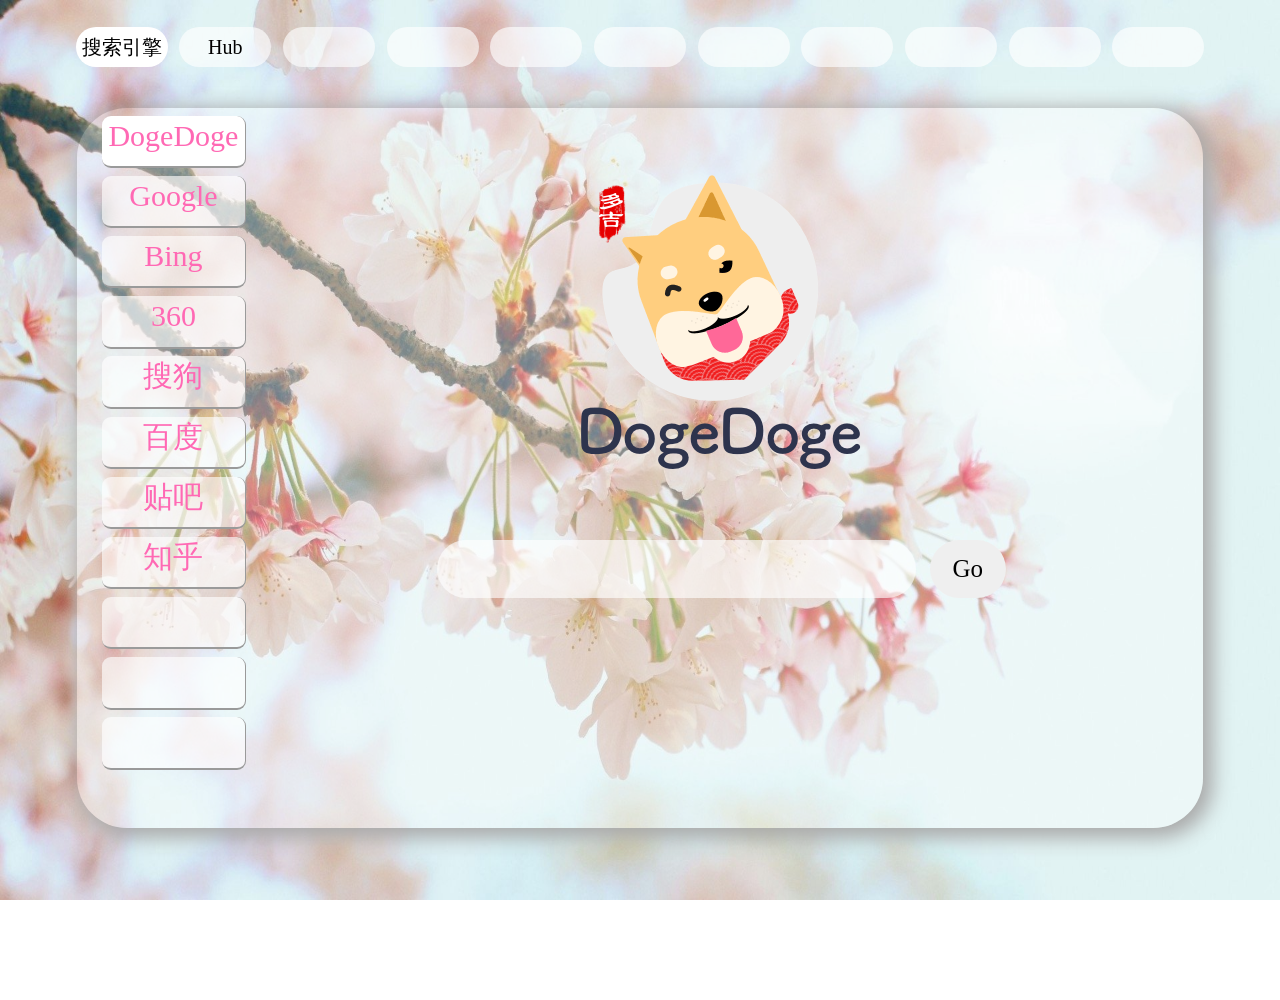
<file: index.html>
<!DOCTYPE html>
<html lang="en">

<head>
    <meta charset="UTF-8">
    <meta name="viewport" content="width=device-width, initial-scale=1.0">
    <title>主页</title>
    <link rel="stylesheet" href="css/normalize.css">
    <link rel="stylesheet" href="css/body.css">
    <link rel="stylesheet" href="css/main.css">
    <link rel="stylesheet" href="css/top.css">
    <link rel="stylesheet" href="css/tab.css">
    <link rel="stylesheet" href="css/tabu0.css">
    <link rel="stylesheet" href="css/tabu1.css">
    <script src="js/main.js"></script>
</head>

<body>

    <div id="top">
        <ul>
            <li>搜索引擎</li>
            <li>Hub</li>
            <li></li>
            <li></li>
            <li></li>
            <li></li>
            <li></li>
            <li></li>
            <li></li>
            <li></li>
            <li></li>
        </ul>
    </div>

    <div id="main">
        <div class="tab">
            <ul id="u0">
                <ul id="u0Left">
                    <li><a class="ss" href="https://www.dogedoge.com/">DogeDoge</a></li>
                    <li><a class="ss" href="https://www.google.com.hk/">Google</a></li>
                    <li><a class="ss" href="https://cn.bing.com/">Bing</a></li>
                    <li><a class="ss" href="https://www.so.com/">360</a></li>
                    <li><a class="ss" href="https://www.sogou.com/">搜狗</a></li>
                    <li><a class="ss" href="https://www.baidu.com/">百度</a></li>
                    <li><a class="ss" href="https://tieba.baidu.com/">贴吧</a></li>
                    <li><a class="ss" href="https://www.zhihu.com/signin?next=%2F">知乎</a></li>
                    <li><a class="ss" href=""></a></li>
                    <li><a class="ss" href=""></a></li>
                    <li><a class="ss" href=""></a></li>
                </ul>

                <ul id="u0Right">
                    <li><img src="" alt=""></li>
                    <li>
                        <input id="ssText" type="text">
                        <input id="ssGo" type="button" value="Go" onclick="go()">
                    </li>
                </ul>
            </ul>
        </div>

        <div class="tab">
            <ul id="u1">
                <li>
                    <img src="" alt="">
                    <a href="">
                        <div>
                            <p>Go!</p>
                        </div>
                    </a>
                </li>
                <li>
                    <img src="" alt="">
                    <a href="">
                        <div>
                            <p>Go!</p>
                        </div>
                    </a>
                </li>
                <li>
                    <img src="" alt="">
                    <a href="">
                        <div>
                            <p>Go!</p>
                        </div>
                    </a>
                </li>
                <li>
                    <img src="" alt="">
                    <a href="">
                        <div>
                            <p>Go!</p>
                        </div>
                    </a>
                </li>
                <li>
                    <img src="" alt="">
                    <a href="">
                        <div>
                            <p>Go!</p>
                        </div>
                    </a>
                </li>
                <li>
                    <img src="" alt="">
                    <a href="">
                        <div>
                            <p>Go!</p>
                        </div>
                    </a>
                </li>
                <li>
                    <img src="" alt="">
                    <a href="">
                        <div>
                            <p>Go!</p>
                        </div>
                    </a>
                </li>
                <li>
                    <img src="" alt="">
                    <a href="">
                        <div>
                            <p>Go!</p>
                        </div>
                    </a>
                </li>
                <li>
                    <img src="" alt="">
                    <a href="">
                        <div>
                            <p>Go!</p>
                        </div>
                    </a>
                </li>
            </ul>
        </div>

        <div class="tab">
            <ul>
                <li>null2</li>
            </ul>
        </div>

        <div class="tab">
            <ul>
                <li>null3</li>
            </ul>
        </div>

        <div class="tab">
            <ul>
                <li>null4</li>
            </ul>
        </div>

        <div class="tab">
            <ul>
                <li>null5</li>
            </ul>
        </div>

        <div class="tab">
            <ul>
                <li>null6</li>
            </ul>
        </div>

        <div class="tab">
            <ul>
                <li>null7</li>
            </ul>
        </div>

        <div class="tab">
            <ul>
                <li>null8</li>
            </ul>
        </div>

        <div class="tab">
            <ul>
                <li>null9</li>
            </ul>
        </div>

        <div class="tab">
            <ul>
                <li>null10</li>
            </ul>
        </div>
    </div>

</body>

</html>
</file>
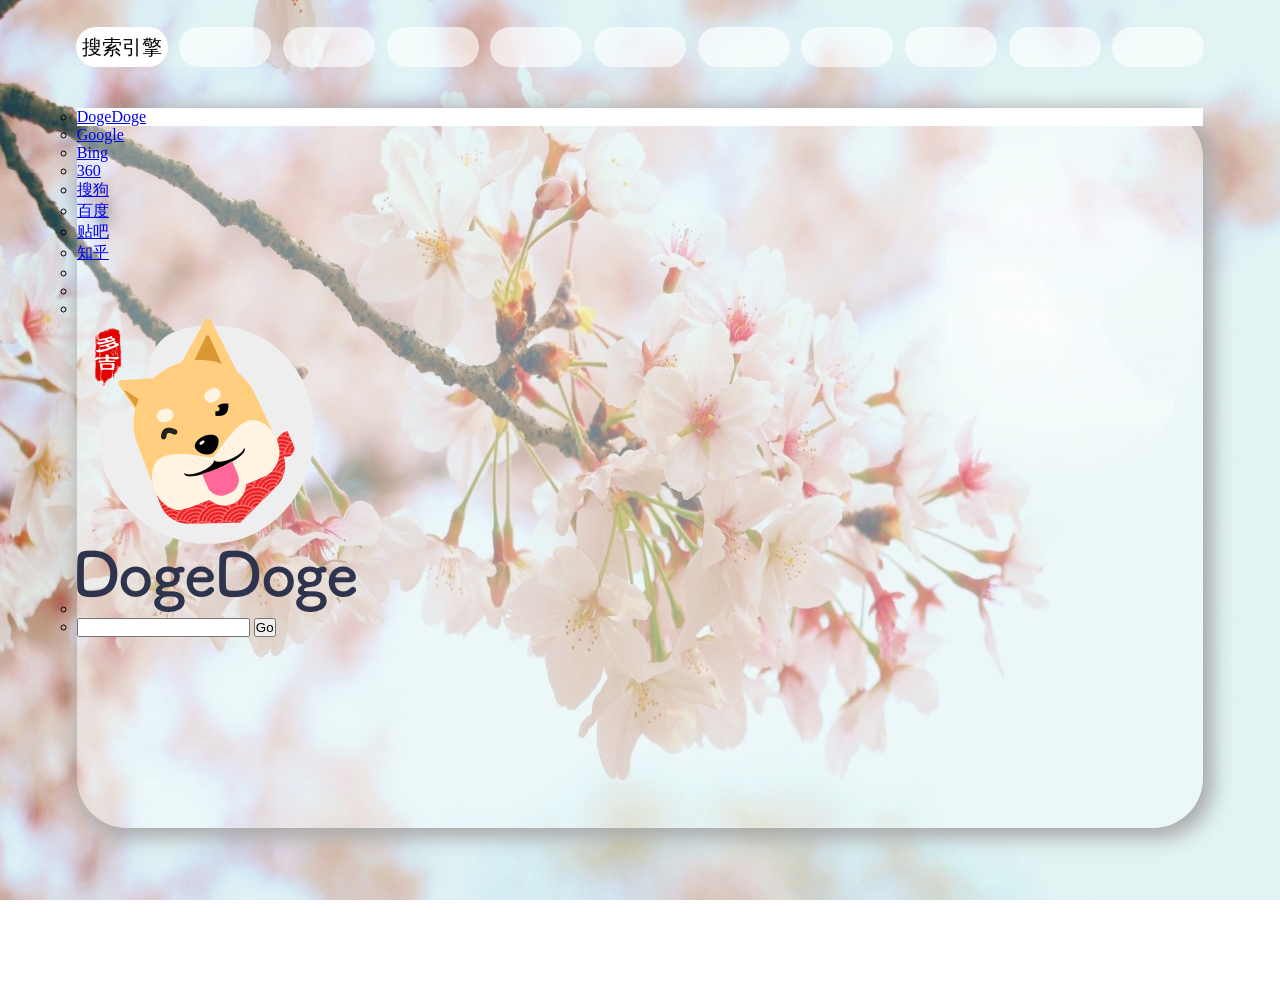
<file: main.html>
<!DOCTYPE html>
<html lang="en">

<head>
    <meta charset="UTF-8">
    <meta name="viewport" content="width=device-width, initial-scale=1.0">
    <title>主页</title>
    <link rel="stylesheet" href="css/body.css">
    <link rel="stylesheet" href="css/main.css">
    <link rel="stylesheet" href="css/top.css">
    <link rel="stylesheet" href="css/tab.css">
    <script src="js/main.js"></script>
</head>

<body>

    <div id="top">
        <ul>
            <li>搜索引擎</li>
            <li></li>
            <li></li>
            <li></li>
            <li></li>
            <li></li>
            <li></li>
            <li></li>
            <li></li>
            <li></li>
            <li></li>
        </ul>
    </div>

    <div id="main">
        <div class="tab">
            <ul id="u0">
                <ul id="u0Left">
                    <li><a class="ss" href="https://www.dogedoge.com/">DogeDoge</a></li>
                    <li><a class="ss" href="https://www.google.com.hk/">Google</a></li>
                    <li><a class="ss" href="https://cn.bing.com/">Bing</a></li>
                    <li><a class="ss" href="https://www.so.com/">360</a></li>
                    <li><a class="ss" href="https://www.sogou.com/">搜狗</a></li>
                    <li><a class="ss" href="https://www.baidu.com/">百度</a></li>
                    <li><a class="ss" href="https://tieba.baidu.com/">贴吧</a></li>
                    <li><a class="ss" href="https://www.zhihu.com/signin?next=%2F">知乎</a></li>
                    <li><a class="ss" href="https://www.sogou.com/"></a></li>
                    <li><a class="ss" href="https://www.sogou.com/"></a></li>
                    <li><a class="ss" href="https://www.sogou.com/"></a></li>
                </ul>

                <ul id="u0Right">
                    <li><img src="img/Logo_0.png" alt=""></li>
                    <li>
                        <input id="ssText" type="text">
                        <input id="ssGo" type="button" value="Go" onclick="go()">
                    </li>
                </ul>
            </ul>
        </div>

        <div class="tab">
            <li>null1</li>
        </div>

        <div class="tab">
            <ul>
                <li>null2</li>
            </ul>
        </div>

        <div class="tab">
            <ul>
                <li>null3</li>
            </ul>
        </div>

        <div class="tab">
            <ul>
                <li>null4</li>
            </ul>
        </div>

        <div class="tab">
            <ul>
                <li>null5</li>
            </ul>
        </div>

        <div class="tab">
            <ul>
                <li>null6</li>
            </ul>
        </div>

        <div class="tab">
            <ul>
                <li>null7</li>
            </ul>
        </div>

        <div class="tab">
            <ul>
                <li>null8</li>
            </ul>
        </div>

        <div class="tab">
            <ul>
                <li>null9</li>
            </ul>
        </div>

        <div class="tab">
            <ul>
                <li>null10</li>
            </ul>
        </div>
    </div>

</body>

</html>
</file>
<file: css/body.css>
* {
    margin: 0;
    padding: 0;
}

body {
    background-image: url(../img/background.jpg);
    background-repeat: no-repeat;
    background-attachment: fixed;
    background-size: 100% 100%;
}
</file>
<file: css/main.css>
#main {
    margin: 0 auto;
    width: 90%;
    height: 1000px;
    /* background-color: #ffffff50; */
    background-color: #ffffff00;
}
</file>
<file: css/top.css>
#top {
    width: 90%;
    position: fixed;
    top: 3%;
    left: 5%;
    text-align: center;
}

#top ul {
    text-align: center;
    list-style: none;
}

#top ul li {
    margin-right: 1%;
    width: 8%;
    height: 40px;
    line-height: 40px;
    float: left;
    font-size: 20px;
    background-color: #ffffffa0;
    border-radius: 50px;
    transition: 0.5s;
}

#top ul li:hover {
    background-color: #ffffff;
    color: #ff69b4;
}

#top ul li:first-child {
    margin-left: 1%;
}

#top ul:last-child {
    margin-right: 0;
}
</file>
<file: css/tab.css>
.tab {
    position: fixed;
    top: 12%;
    left: 6%;
    width: 88%;
    height: 80%;

    background-color: #ffffff60;

    border-radius: 50px;
    box-shadow: darkgrey 5px 5px 20px 5px;
}
</file>
<file: css/tabu0.css>
.tab #u0 {
    width: 100%;
    height: 100%;
    list-style: none;
}

.tab #u0 ul {
    float: left;
}

.tab #u0Left {
    width: 15%;
    height: 100%;
    list-style: none;
}

.tab #u0Left li {
    margin-top: 4.6%;
    margin-left: 15%;

    height: 7%;
    line-height: 40px;

    text-align: center;
    background-color: #ffffffa0;

    border-radius: 9px;
    border-bottom: outset 2px;
    border-right: outset 1px;

    transition: 0.5s;
}

.tab #u0Left li a {
    font-size: 30px;
    color: #FF69B4;
    text-decoration: none;
    transition: 0.5s;
}

.tab #u0Left li:hover a {
    font-size: 35px;
    color: #87cefa;
}

.tab #u0Right {
    width: 85%;
    height: 100%;
    list-style: none;
}

.tab #u0Right li:nth-child(1) {
    width: 100%;
    height: 60%;
}

.tab #u0Right li:nth-child(1) img {
    margin-top: 7%;
    margin-left: 35%;
    transition: .1s;
}

.tab #u0Right li:nth-child(2) {
    width: 100%;
    height: 40%;
}

.tab #u0Right li:nth-child(2) #ssText {
    margin-left: 20%;

    width: 50%;
    height: 20%;

    background-color: #ffffffa0;
    border: none;
    border-radius: 50px;

    outline: none;
    color: #000000a0;
    font-size: 25px;
    text-indent: 2em;
}

.tab #u0Right li:nth-child(2) #ssGo {
    margin-left: 1%;
    width: 8%;
    height: 20%;
    border: none;
    border-bottom: 1px;
    outline: none;
    border-radius: 50px;
    font-size: 25px;
}
</file>
<file: css/tabu1.css>
.tab #u1 {
    margin: 1% auto;
    width: 95%;
    height: 95%;
    list-style: none;
    /* background-color: red; */
}

.tab #u1 li {
    margin-top: 2%;
    margin-left: 2%;

    width: 30%;
    height: 27%;

    float: left;
    background-color: #ffffffa0;

    transition: 0.5s;
}

.tab #u1 li:hover {
    transform: scale(1.1);
}

.tab #u1 li img {
    width: 100%;
    height: 100%;
}

.tab #u1 li div {
    position: fixed;
    margin: -38% 0;

    width: 100%;
    height: 100%;

    background-color: #ffffff50;
}

.tab #u1 li div p {
    margin-top: 10%;
    text-align: center;
    font-size: 60px;
    color: #000000a0;
}
</file>
